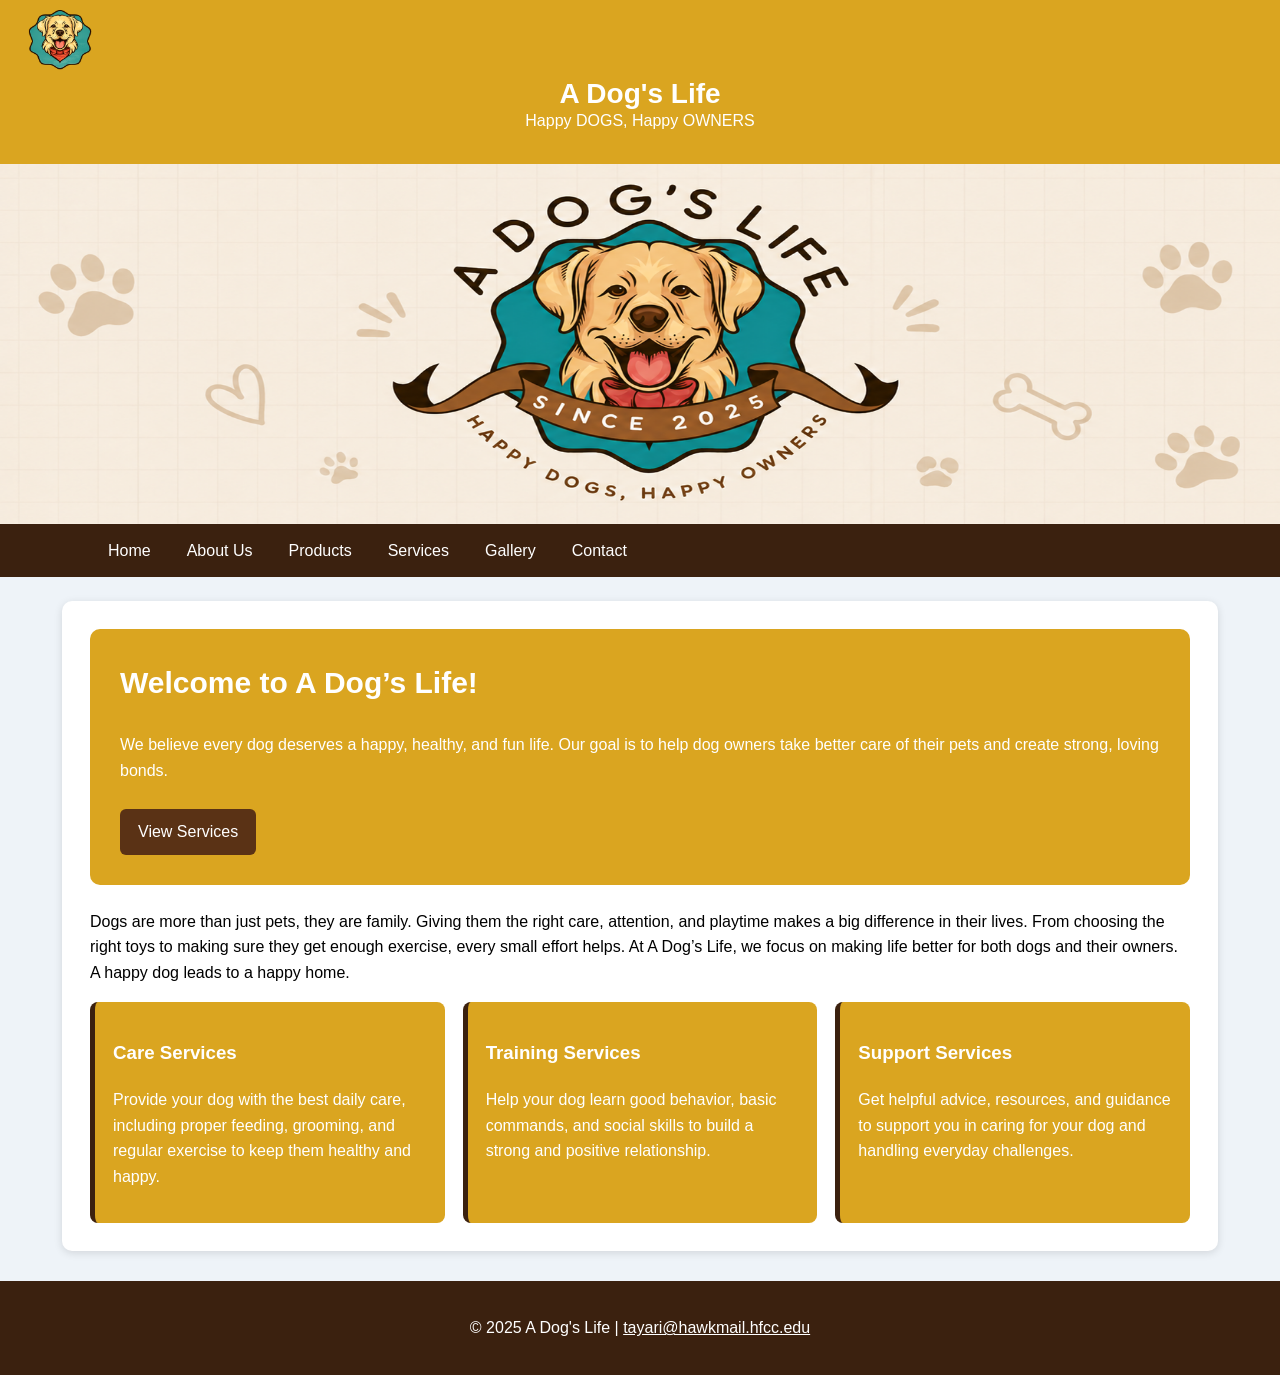
<file: index.html>
<!DOCTYPE html>
<html lang="en">
<head>
    <meta charset="UTF-8">
    <meta name="viewport" content="width=device-width, initial-scale=1.0">    
    <meta name="keywords">
    <title>A dogs's life | Home</title>
    <link rel="stylesheet" href="css/style.css"">
</head>
<body>
    <header>
       
			<div>
			
             <a href="index.html"><img src="images/logo1.png" alt="Dog's Life Logo" class="header-logo"></a>
             <h1>A Dog's Life</h1>
                <p>Happy DOGS, Happy OWNERS</p>
            </div>
			 <div class="logo">
        <img src="images/logo.png" alt="TTH Logo">
        </div>
            <div>
        </div>
        <nav>
            <ul>
                <li><a href="index.html">Home</a></li>
                <li><a href="about.html">About Us</a></li>
                <li><a href="products.html">Products</a></li>
                <li><a href="services.html">Services</a></li>
                <li><a href="gallery.html">Gallery</a></li>
                <li><a href="contact.html">Contact</a></li>
            </ul>
        </nav>
    </header>

    <main>
        <section class="hero">
            <h2>Welcome to A Dog’s Life!</h2>
            <p>We believe every dog deserves a happy, healthy, and fun life. Our goal is to help dog owners take better care of their pets and create strong, loving bonds.</p>
            <a class="button" href="services.html">View Services</a>
        </section>

        <section>
            <p> Dogs are more than just pets, they are family. Giving them the right care, attention, and playtime makes a big difference in their lives. From choosing the right toys to making sure they get enough exercise, every small effort helps.

At A Dog’s Life, we focus on making life better for both dogs and their owners. A happy dog leads to a happy home.</p>
        </section>

        <section class="cards">
            <article>
                <h3>Care Services</h3>
                <p>Provide your dog with the best daily care, including proper feeding, grooming, and regular exercise to keep them healthy and happy.</p>
            </article>
            <article>
                <h3>Training Services</h3>
                <p>Help your dog learn good behavior, basic commands, and social skills to build a strong and positive relationship.</p>
            </article>
            <article>
                <h3>Support Services</h3>
                <p>Get helpful advice, resources, and guidance to support you in caring for your dog and handling everyday challenges.</p>
            </article>
        </section>
    </main>

    <footer>
        <p>&copy; 2025 A Dog's Life | <a href="mailto:tayari@hawkmail.hfcc.edu">tayari@hawkmail.hfcc.edu</a></p>
    </footer>
</body>
</html>
</file>
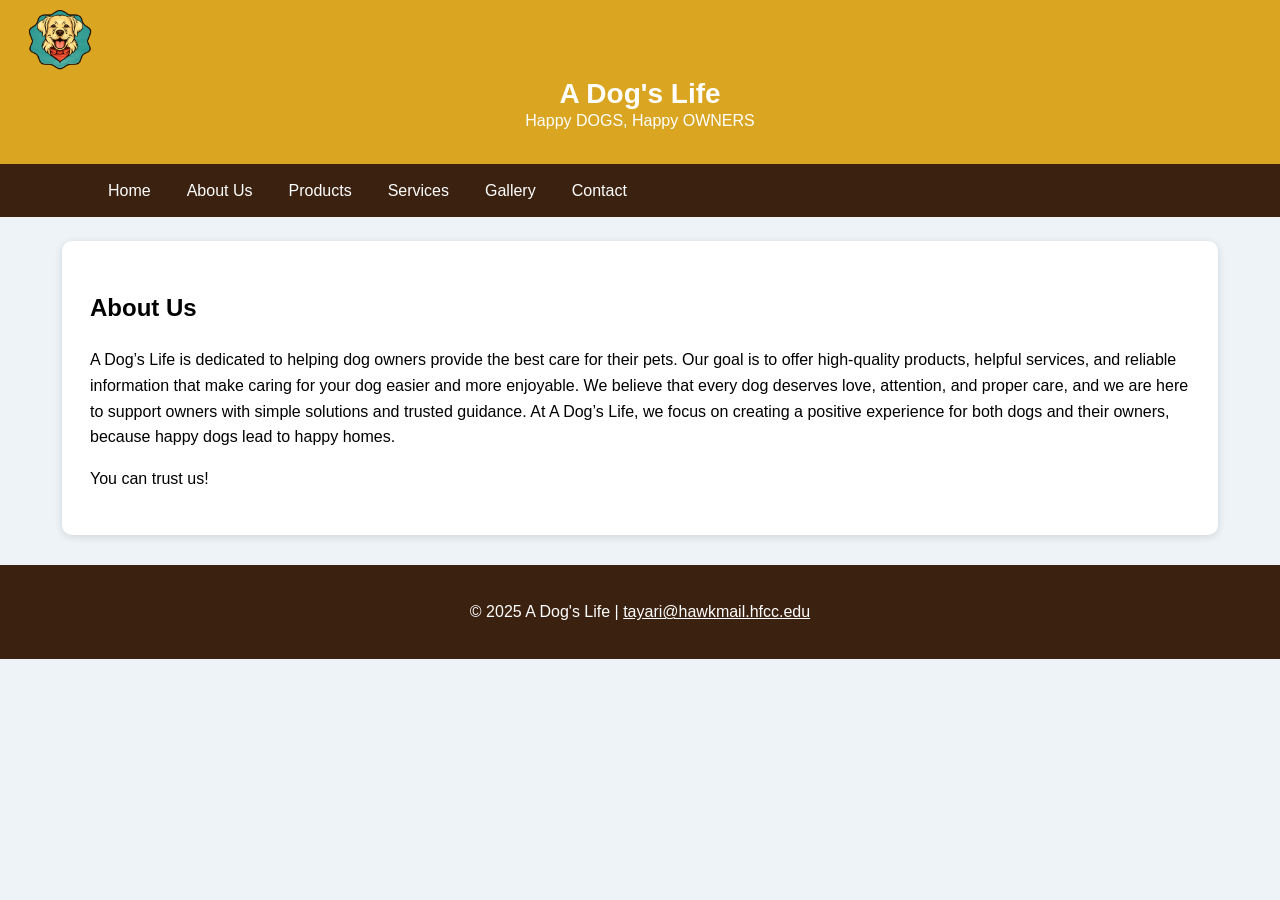
<file: about.html>
<!DOCTYPE html>
<html lang="en">
<head>
    <meta charset="UTF-8">
    <meta name="viewport" content="width=device-width, initial-scale=1.0">  
    <meta name="keywords">
    <title>A dogs's life | About</title>
    <link rel="stylesheet" href="css/style.css"">
</head>
<body>
    <header>
        <div class="logo-area">
                   <div>
                 <a href="index.html"><img src="images/logo1.png" alt="Dog's Life Logo" class="header-logo"></a>
          <h1>A Dog's Life</h1>
                <p>Happy DOGS, Happy OWNERS</p>
            </div>
        </div>

           
        </div>
        <nav>
            <ul>
                <li><a href="index.html">Home</a></li>
                <li><a href="about.html">About Us</a></li>
                <li><a href="products.html">Products</a></li>
                <li><a href="services.html">Services</a></li>
                <li><a href="gallery.html">Gallery</a></li>
                <li><a href="contact.html">Contact</a></li>
            </ul>
        </nav>
    </header>

    <main>
        <h2>About Us</h2>
        A Dog’s Life is dedicated to helping dog owners provide the best care for their pets. Our goal is to offer high-quality products, helpful services, and reliable information that make caring for your dog easier and more enjoyable. We believe that every dog deserves love, attention, and proper care, and we are here to support owners with simple solutions and trusted guidance. At A Dog’s Life, we focus on creating a positive experience for both dogs and their owners, because happy dogs lead to happy homes.
        <p>You can trust us!</p>
	</main>

    <footer>
        <p>&copy; 2025 A Dog's Life | <a href="mailto:tayari@hawkmail.hfcc.edu">tayari@hawkmail.hfcc.edu</a></p>
    </footer>
</body>
</html>
</file>
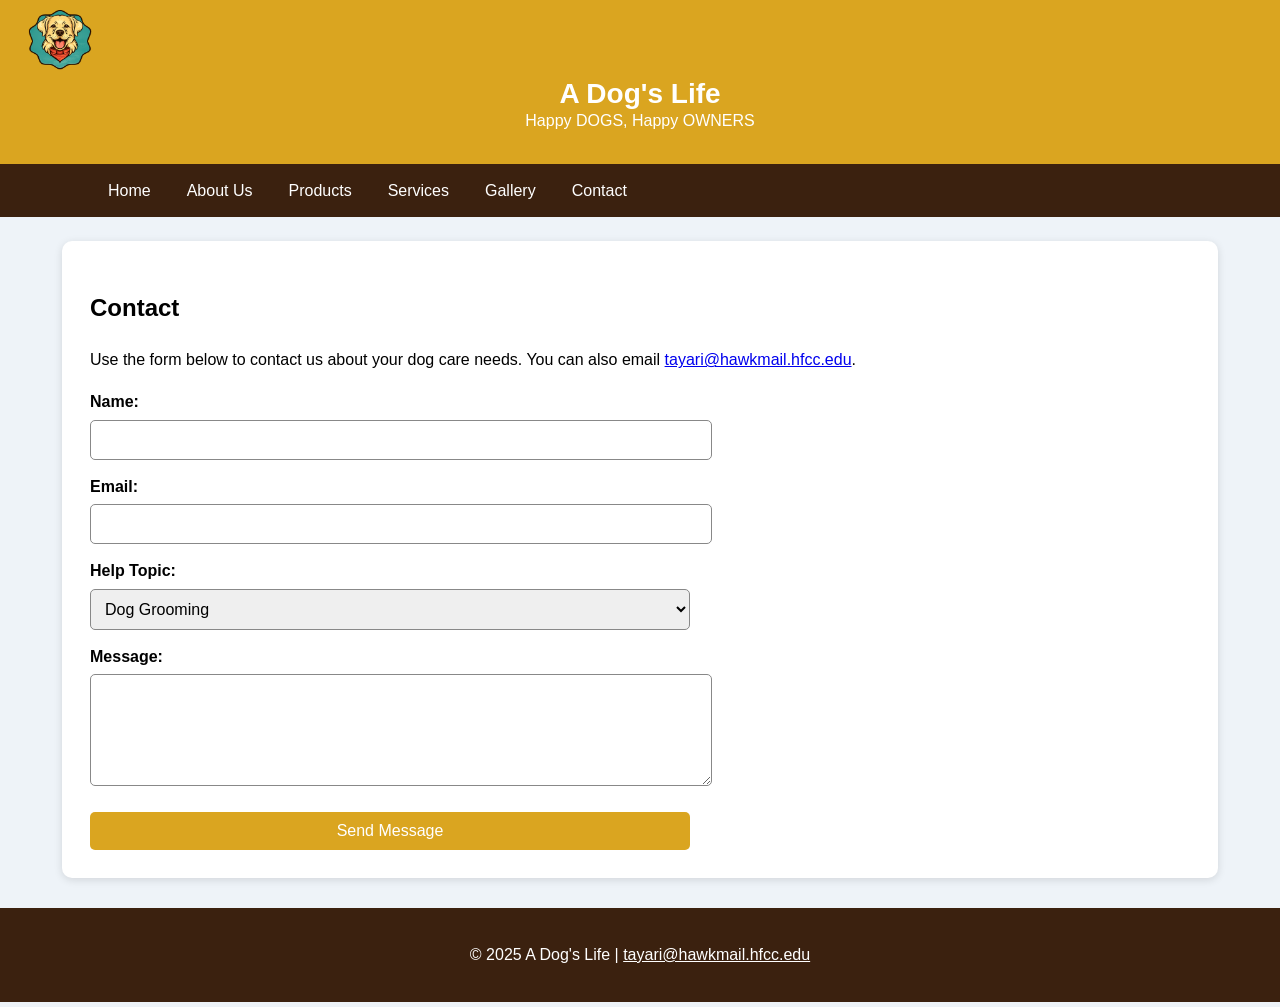
<file: contact.html>
<!DOCTYPE html>
<html lang="en">
<head>
    <meta charset="UTF-8">
    <meta name="viewport" content="width=device-width, initial-scale=1.0">  
    <meta name="keywords">
    <title>A dogs's life | Contact</title>
    <link rel="stylesheet" href="css/style.css"">
</head>
<body>
    <header>
        <div class="logo-area">
             <div>
                 <a href="index.html"><img src="images/logo1.png" alt="Dog's Life Logo" class="header-logo"></a>
          <h1>A Dog's Life</h1>
                <p>Happy DOGS, Happy OWNERS</p>
            </div>
        </div>
        <nav>
            <ul>
                <li><a href="index.html">Home</a></li>
                <li><a href="about.html">About Us</a></li>
                <li><a href="products.html">Products</a></li>
                <li><a href="services.html">Services</a></li>
                <li><a href="gallery.html">Gallery</a></li>
                <li><a href="contact.html">Contact</a></li>
            </ul>
        </nav>
    </header>

    <main>
        <h2>Contact</h2>
        <p>Use the form below to contact us about your dog care needs. You can also email <a href="mailto:tayari@hawkmail.hfcc.edu">tayari@hawkmail.hfcc.edu</a>.</p>

        <form action="https://formsubmit.co/tahar@example.com" method="post">
            <label for="name">Name:</label>
            <input type="text" id="name" name="name" required>

            <label for="email">Email:</label>
            <input type="email" id="email" name="email" required>

            <label for="topic">Help Topic:</label>
            <select id="topic" name="topic">
                <option>Dog Grooming</option>
                <option>Dog Walking</option>
                <option>Pet Sitting</option>
				<option>Basic Obedience Training</option>
				<option>Behavior Training</option>
				<option>Puppy Training</option>
				<option>Health & Wellness Advice</option>
				<option>Product Recommendations</option>
				<option>Puppy Care Support</option>
                <option>Other</option>
            </select>

            <label for="message">Message:</label>
            <textarea id="message" name="message" rows="5" required></textarea>

            <input type="submit" value="Send Message">
        </form>
    </main>

    <footer>
<p>&copy; 2025 A Dog's Life | <a href="mailto:tayari@hawkmail.hfcc.edu">tayari@hawkmail.hfcc.edu</a></p>    </footer>
</body>
</html>
</file>
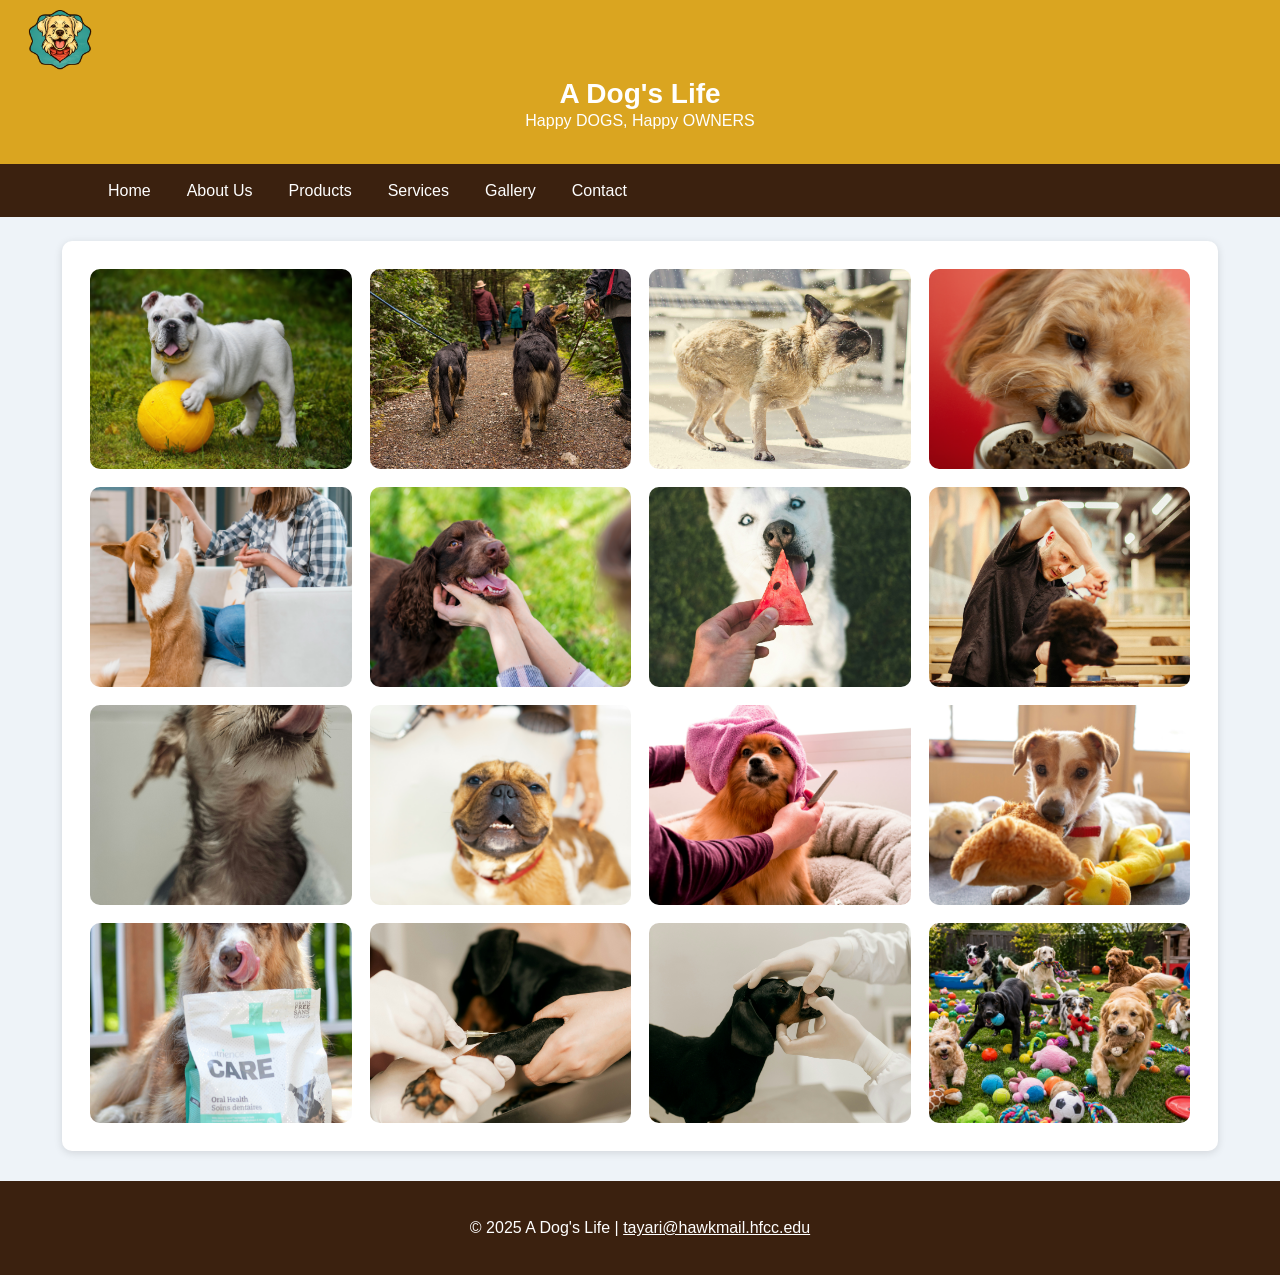
<file: gallery.html>
<!DOCTYPE html>
<html lang="en">
<head>
    <meta charset="UTF-8">
    <meta name="viewport" content="width=device-width, initial-scale=1.0">   
    <meta name="keywords">
    <title>A dogs's life | Gallery</title>
    <link rel="stylesheet" href="css/style.css"">
</head>
<body>
    <header>
        <div class="logo-area">
            <div>
                 <a href="index.html"><img src="images/logo1.png" alt="Dog's Life Logo" class="header-logo"></a>
          <h1>A Dog's Life</h1>
                <p>Happy DOGS, Happy OWNERS</p>
            </div>
        </div>
        <nav>
            <ul>
                <li><a href="index.html">Home</a></li>
                <li><a href="about.html">About Us</a></li>
                <li><a href="products.html">Products</a></li>
                <li><a href="services.html">Services</a></li>
                <li><a href="gallery.html">Gallery</a></li>
                <li><a href="contact.html">Contact</a></li>
            </ul>
        </nav>
    </header>

    <main>
        <section class="gallery">
    <img src="images/dog1.jpg" alt="Happy dog">
    <img src="images/dog2.jpg" alt="Dog playing">
    <img src="images/dog3.jpg" alt="Dog grooming">
    <img src="images/dog4.jpg" alt="Dog food">
    <img src="images/dog5.jpg" alt="Dog toys">
    <img src="images/dog6.jpg" alt="Dog care">
	<img src="images/dog7.jpg" alt="Dog care">
	<img src="images/dog8.jpg" alt="Happy dog">
    <img src="images/dog9.jpg" alt="Dog playing">
    <img src="images/dog10.jpg" alt="Dog grooming">
    <img src="images/dog11.jpg" alt="Dog food">
    <img src="images/dog12.jpg" alt="Dog toys">
    <img src="images/dog13.jpg" alt="Dog care">
	<img src="images/dog14.jpg" alt="Dog care">
	<img src="images/dog15.jpg" alt="Dog care">
	<img src="images/dog16.png" alt="Dog care">
</section>


    </main>

    <footer>
        <p>&copy; 2025 A Dog's Life | <a href="mailto:tayari@hawkmail.hfcc.edu">tayari@hawkmail.hfcc.edu</a></p>
    </footer>
</body>
</html>
</file>
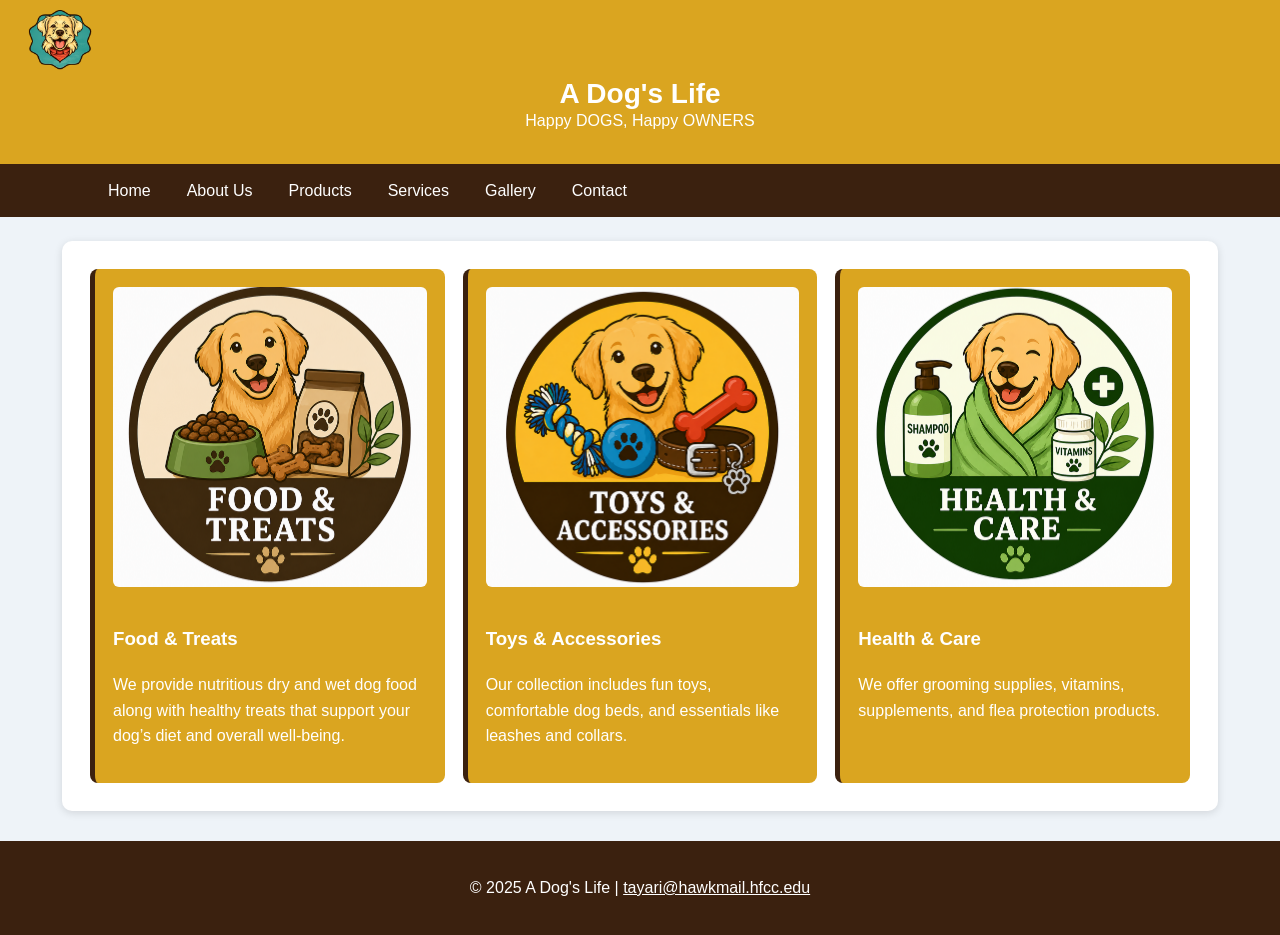
<file: products.html>
<!DOCTYPE html>
<html lang="en">
<head>
    <meta charset="UTF-8">
    <meta name="viewport" content="width=device-width, initial-scale=1.0">
    <meta name="description" content="Simple technology tips for passwords, updates, backups, and safe internet use.">
    <meta name="keywords" content="technology tips, computer safety, passwords, backups, software updates">
    <title>Tahar Tech Help | Tech Tips</title>
    <link rel="stylesheet" href="css/style.css">
</head>
<body>
    <header>
        
            <a href="index.html"><img src="images/logo1.png" alt="Dog's Life Logo" class="header-logo"></a>
            
                 
          <h1>A Dog's Life</h1>
                <p>Happy DOGS, Happy OWNERS</p>
            </div>
        </div>
        <nav>
            <ul>
               <li><a href="index.html">Home</a></li>
                <li><a href="about.html">About Us</a></li>
                <li><a href="products.html">Products</a></li>
                <li><a href="services.html">Services</a></li>
                <li><a href="gallery.html">Gallery</a></li>
                <li><a href="contact.html">Contact</a></li>
            </ul>
        </nav>
    </header>

    <main>
        <section class="cards">
    
    <article>
        <img src="images/food.png" alt="Dog Food">
        <h3>Food & Treats</h3>
        <p>We provide nutritious dry and wet dog food along with healthy treats that support your dog’s diet and overall well-being.</p>
    </article>

    <article>
        <img src="images/toys.png" alt="Dog Toys">
        <h3>Toys & Accessories</h3>
        <p>Our collection includes fun toys, comfortable dog beds, and essentials like leashes and collars.</p>
    </article>

    <article>
        <img src="images/care.png" alt="Dog Care">
        <h3>Health & Care</h3>
        <p>We offer grooming supplies, vitamins, supplements, and flea protection products.</p>
    </article>

</section>
    </main>

    <footer>
        <p>&copy; 2025 A Dog's Life | <a href="mailto:tayari@hawkmail.hfcc.edu">tayari@hawkmail.hfcc.edu</a></p>
    </footer>
</body>
</html>
</file>
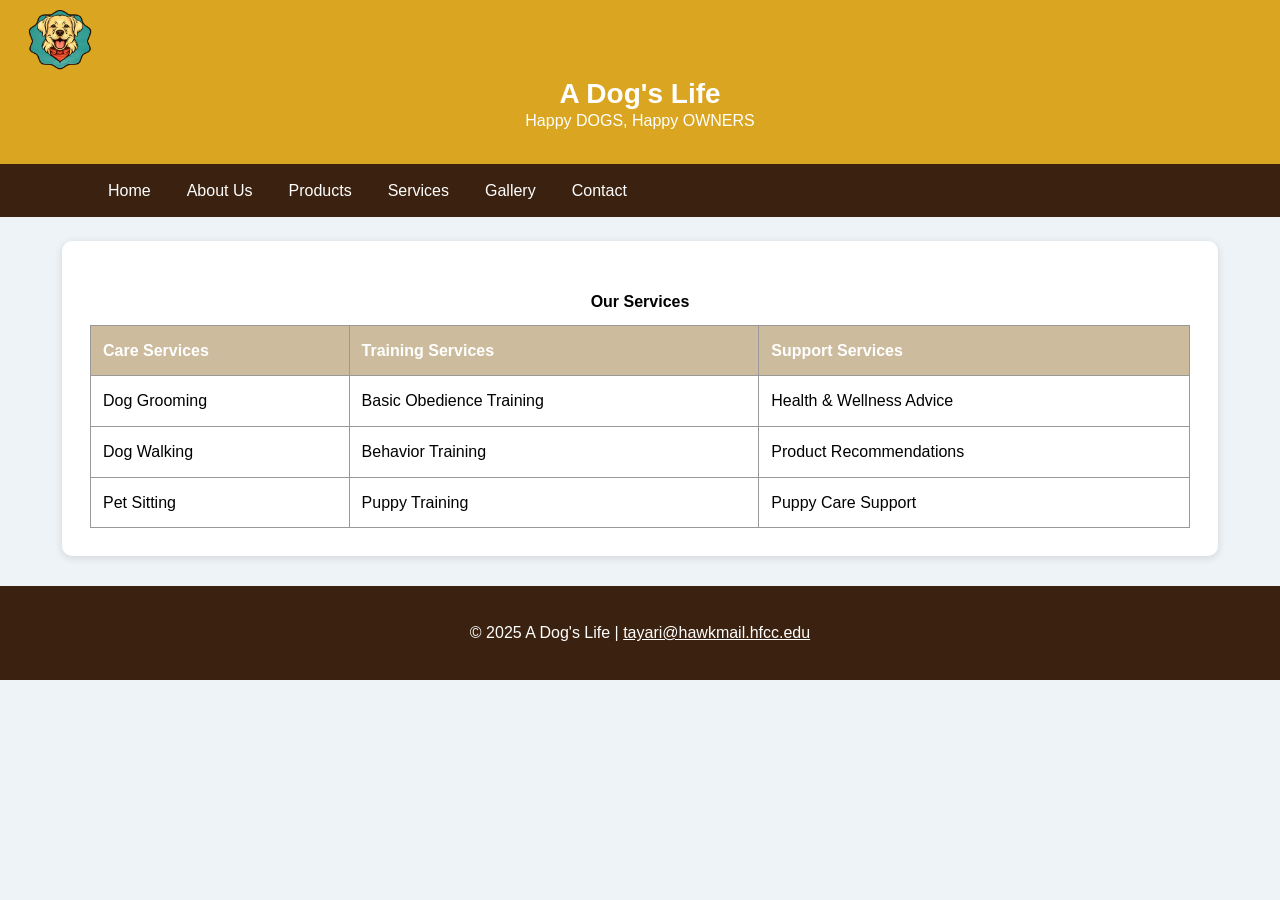
<file: services.html>
<!DOCTYPE html>
<html lang="en">
<head>
    <meta charset="UTF-8">
    <meta name="viewport" content="width=device-width, initial-scale=1.0">   
    <meta name="keywords">
    <title>A dogs's life | Services</title>
    <link rel="stylesheet" href="css/style.css"">
</head>
<body>
    <header>
        <div class="logo-area">
             <a href="index.html"><img src="images/logo1.png" alt="Dog's Life Logo" class="header-logo"></a>
            <div>
                <h1>A Dog's Life</h1>
                <p>Happy DOGS, Happy OWNERS</p>
            </div>
        </div>
        <nav>
            <ul>
                <li><a href="index.html">Home</a></li>
                <li><a href="about.html">About Us</a></li>
                <li><a href="products.html">Products</a></li>
                <li><a href="services.html">Services</a></li>
                <li><a href="gallery.html">Gallery</a></li>
                <li><a href="contact.html">Contact</a></li>
            </ul>
        </nav>
    </header>

    <main>
      
        

        <table>
            
    <caption>Our Services</caption>

    <tr>
        <th>Care Services</th>
        <th>Training Services</th>
        <th>Support Services</th>
    </tr>

    <tr>
        <td>Dog Grooming</td>
        <td>Basic Obedience Training</td>
        <td>Health & Wellness Advice</td>
    </tr>

    <tr>
        <td>Dog Walking</td>
        <td>Behavior Training</td>
        <td>Product Recommendations</td>
    </tr>

    <tr>
        <td>Pet Sitting</td>
        <td>Puppy Training</td>
        <td>Puppy Care Support</td>
    </tr>
</table>

    </main>

    <footer>
        <p>&copy; 2025 A Dog's Life | <a href="mailto:tayari@hawkmail.hfcc.edu">tayari@hawkmail.hfcc.edu</a></p>
    </footer>
</body>
</html>
</file>
<file: css/style.css>
body {
    margin: 0;
    font-family: Arial, Helvetica, sans-serif;
    background-color: #eef3f8;
    color: black;
    line-height: 1.6;
}


header {
    background-color: #DAA520;
    color: white;
    text-align: center;
    padding: 0;
}

.logo-area {
    width: 100%;
    margin: 0;
    padding: 0;
}

.logo {
    width: 100%;
    margin: 0;
    padding: 0;
}

.logo img {
    width: 100%;
    height: 360px;
    display: block;
}
.header-logo {
    width: 120px; 
    height: auto;
    display: block;
}

header h1 {
    margin: 0;
    font-size: 28px;
    line-height: 1; 
	text-align: center;
	margin-bottom: 50px;
}

header p {
    margin: 0;
	text-align: center;
	margin-bottom: 30px;
	margin-top: -50px;
}


nav {
    background-color: #3b210f;
}

nav ul {
    max-width: 1100px;
    margin: 0 auto;
    padding: 0;
    list-style: none;
    display: flex;
    flex-wrap: wrap;
}

nav li {
    margin: 0;
}

nav a {
    display: block;
    color: white;
    text-decoration: none;
    padding: 14px 18px;
}

nav a:hover {
    background-color: #ccbc9d;
}


main {
    max-width: 1100px;
    margin: 24px auto;
    background-color: white;
    padding: 28px;
    border-radius: 10px;
    box-shadow: 0 2px 8px rgba(0, 0, 0, 0.12);
}


.hero {
    background-color: #DAA520;
    padding: 30px;
    border-radius: 10px;
    margin-bottom: 24px;
	color: white;
}

.hero h2 {
    margin-top: 0;
    font-size: 30px;
}


.button {
    display: inline-block;
    background-color: #5a3215;
    color: white;
    text-decoration: none;
    padding: 10px 18px;
    border-radius: 6px;
    margin-top: 10px;
}


.cards {
    display: grid;
    grid-template-columns: repeat(auto-fit, minmax(220px, 1fr));
    gap: 18px;
}

.cards article {
    background-color: #DAA520;
    border-left: 5px solid #3b210f;
    padding: 18px;
    border-radius: 8px;
	color:white;
}

table {
    width: 100%;
    border-collapse: collapse;
    margin-top: 20px;
}

caption {
    font-weight: bold;
    margin-bottom: 10px;
}

th, td {
    border: 1px solid #999;
    padding: 12px;
    text-align: left;
}

th {
    background-color: #ccbc9d;
    color: white;
}

.tip-list li {
    margin-bottom: 10px;
}


.bonus-box {
    background-color: #d9e9f7;
    border: 2px solid #2f5d83;
    padding: 20px;
    border-radius: 10px;
    transition: transform 0.4s ease, background-color 0.4s ease;
}

.bonus-box:hover {
    transform: scale(1.03);
    background-color: #c4ddf0;
}


form {
    max-width: 600px;
}

label {
    display: block;
    font-weight: bold;
    margin-top: 14px;
}

.cards article img {
    width: 100%;
    height: 300px;        
    object-fit: cover;    
    border-radius: 6px;
    margin-bottom: 10px;
}

input, select, textarea {
    width: 100%;
    padding: 10px;
    margin-top: 5px;
    border: 1px solid #888;
    border-radius: 5px;
    font-size: 16px;
}

input[type="submit"] {
    background-color:#DAA520;
    color: white;
    border: none;
    margin-top: 18px;
    cursor: pointer;
}

input[type="submit"]:hover {
    background-color: #84714B;
}

.gallery {
    display: grid;
    grid-template-columns: repeat(auto-fit, minmax(220px, 1fr));
    gap: 18px;
}

.gallery img {
    width: 100%;
    height: 200px;
    object-fit: cover;
    border-radius: 10px;
    transition: transform 0.3s ease;
}

.gallery img:hover {
    transform: scale(1.04);
}


footer {
    background-color: #3b210f;
    color: white;
    text-align: center;
    padding: 18px;
    margin-top: 30px;
}

footer a {
    color: white;
}


@media screen and (max-width: 700px) {
    nav ul {
        flex-direction: column;
    }

    main {
        margin: 12px;
        padding: 18px;
    }
}
</file>
